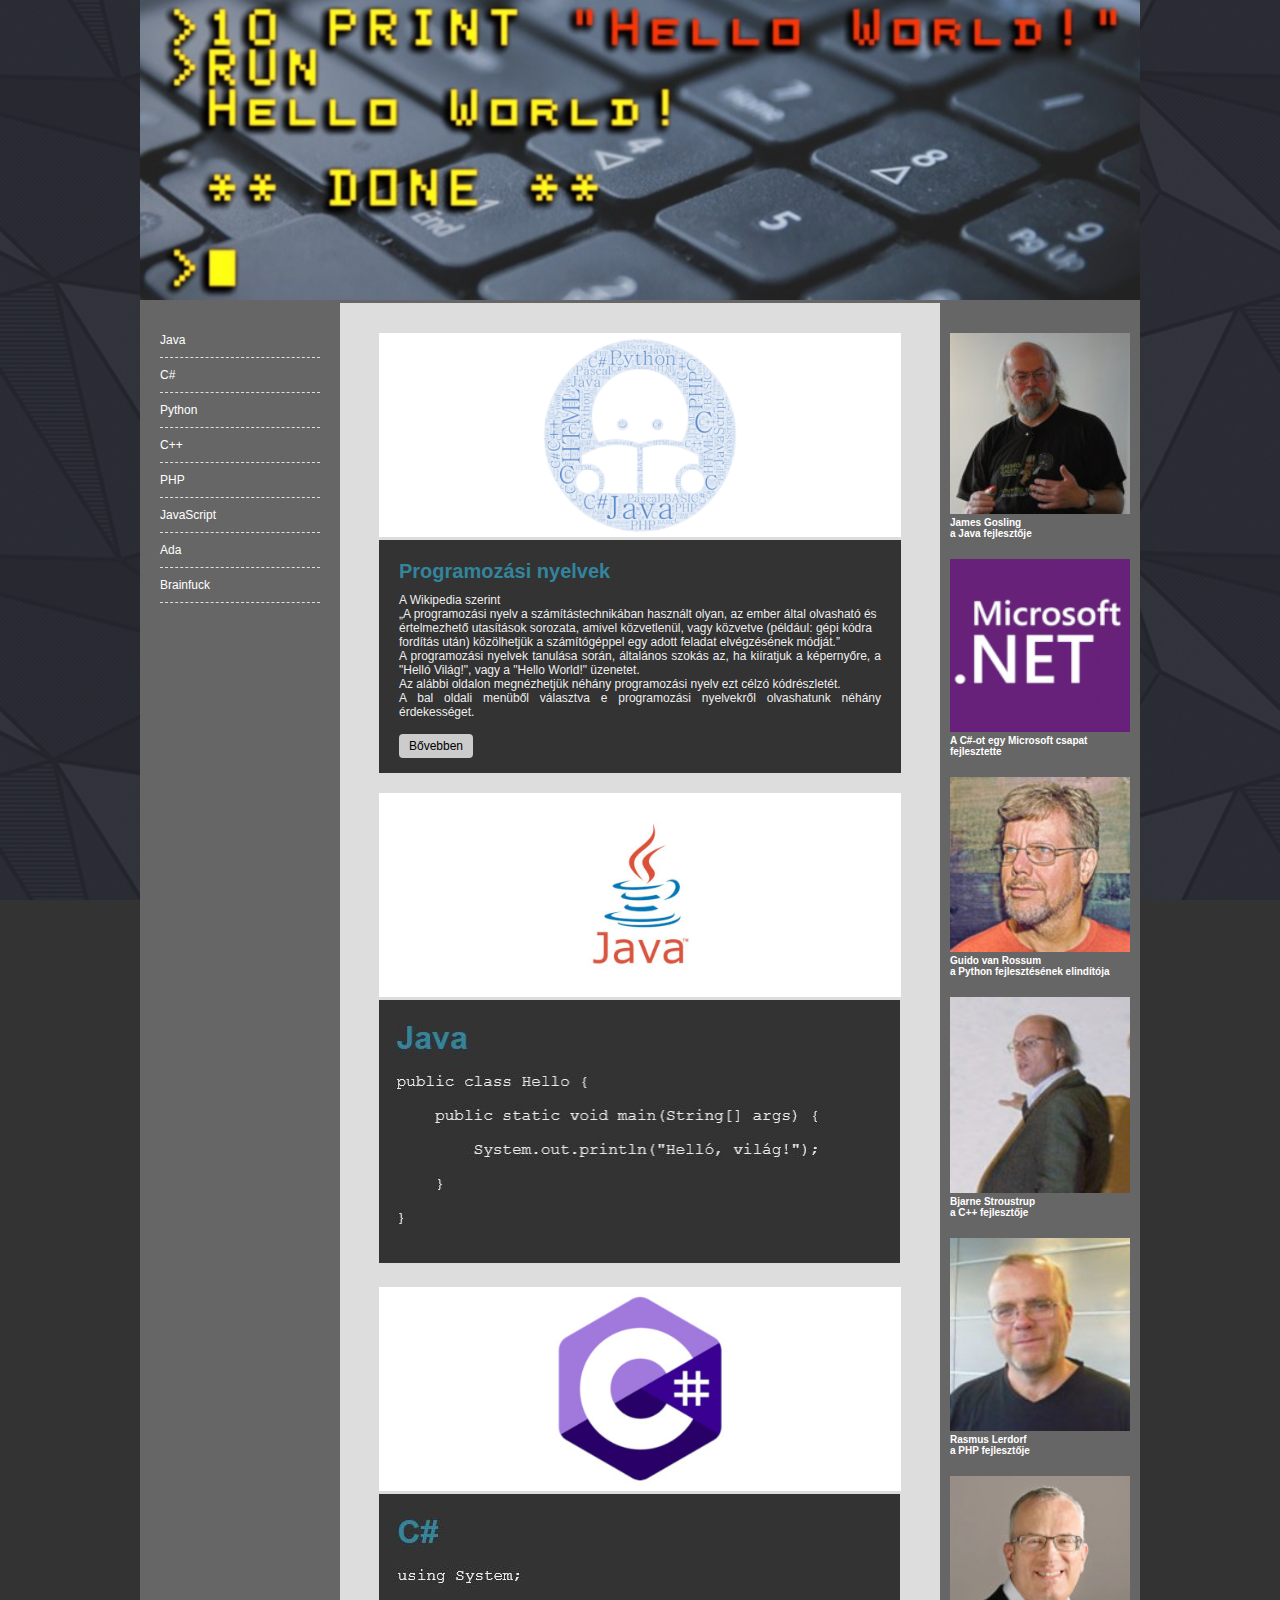
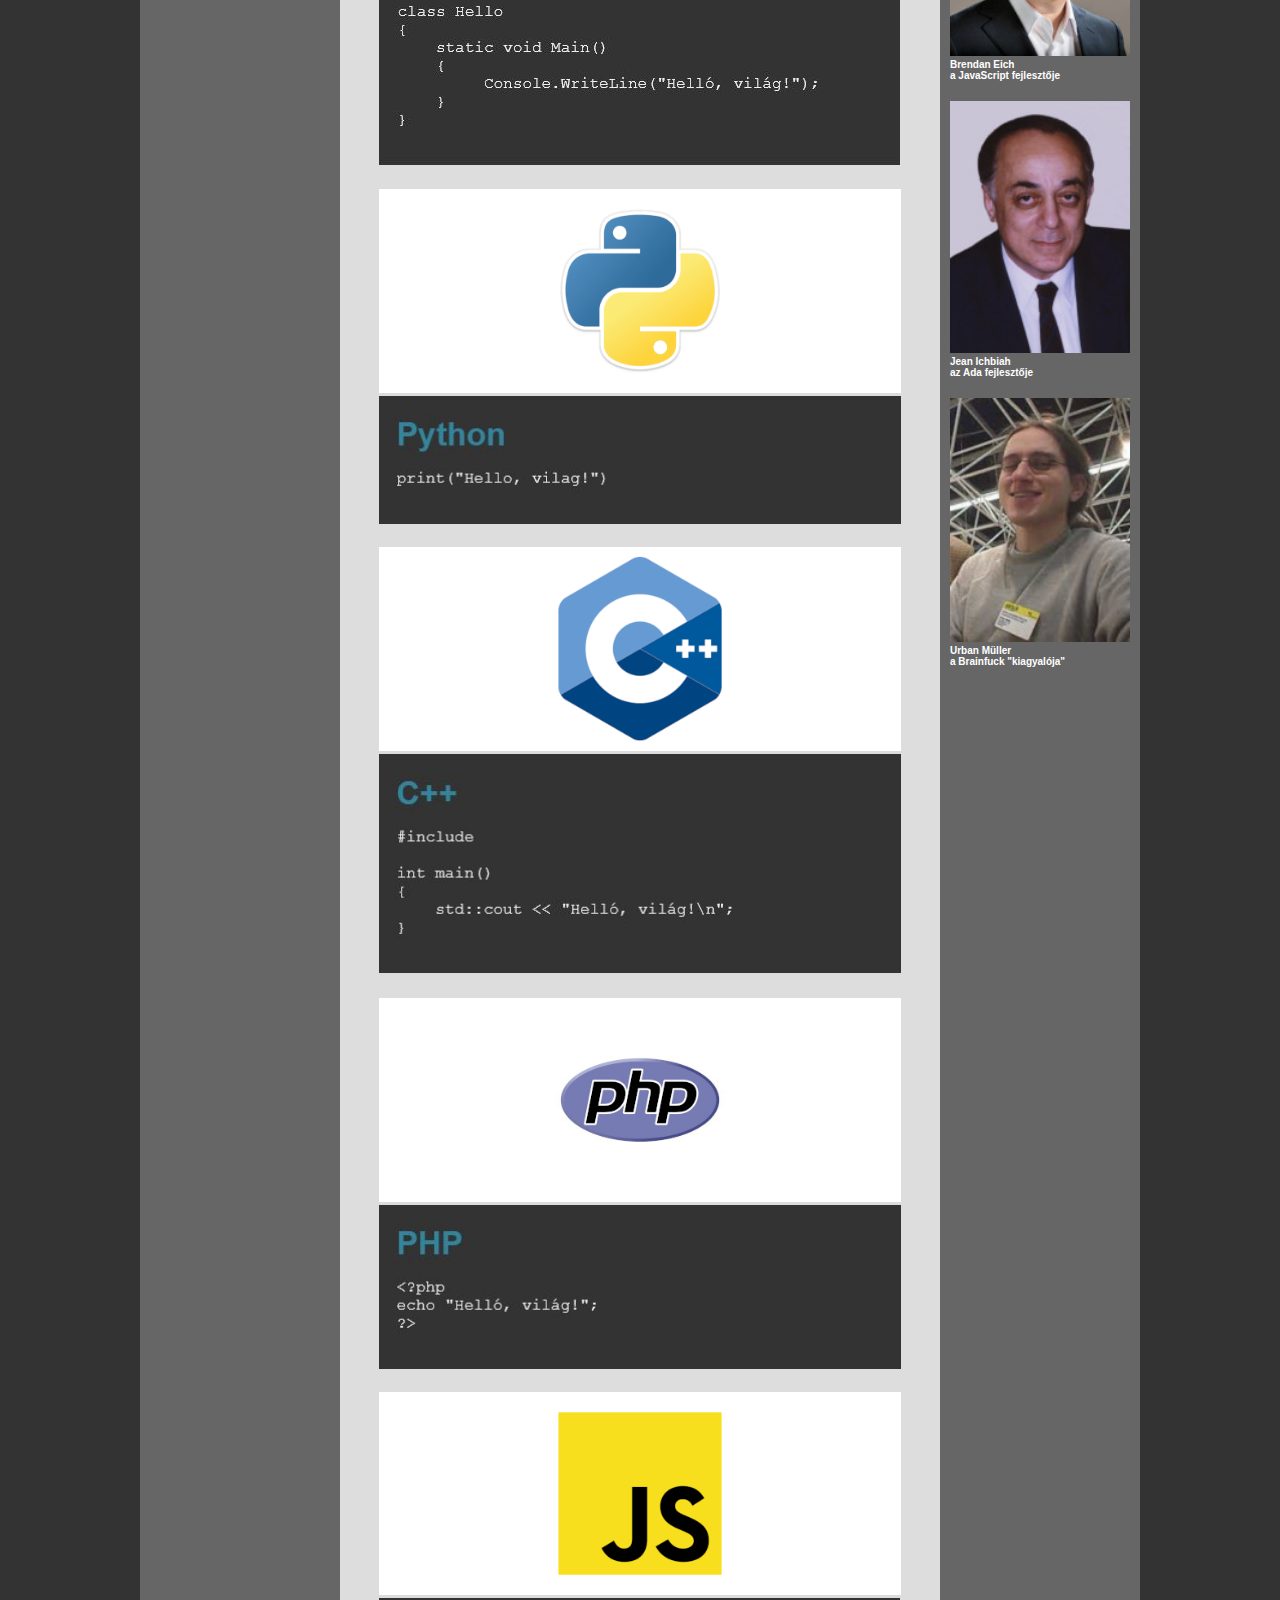
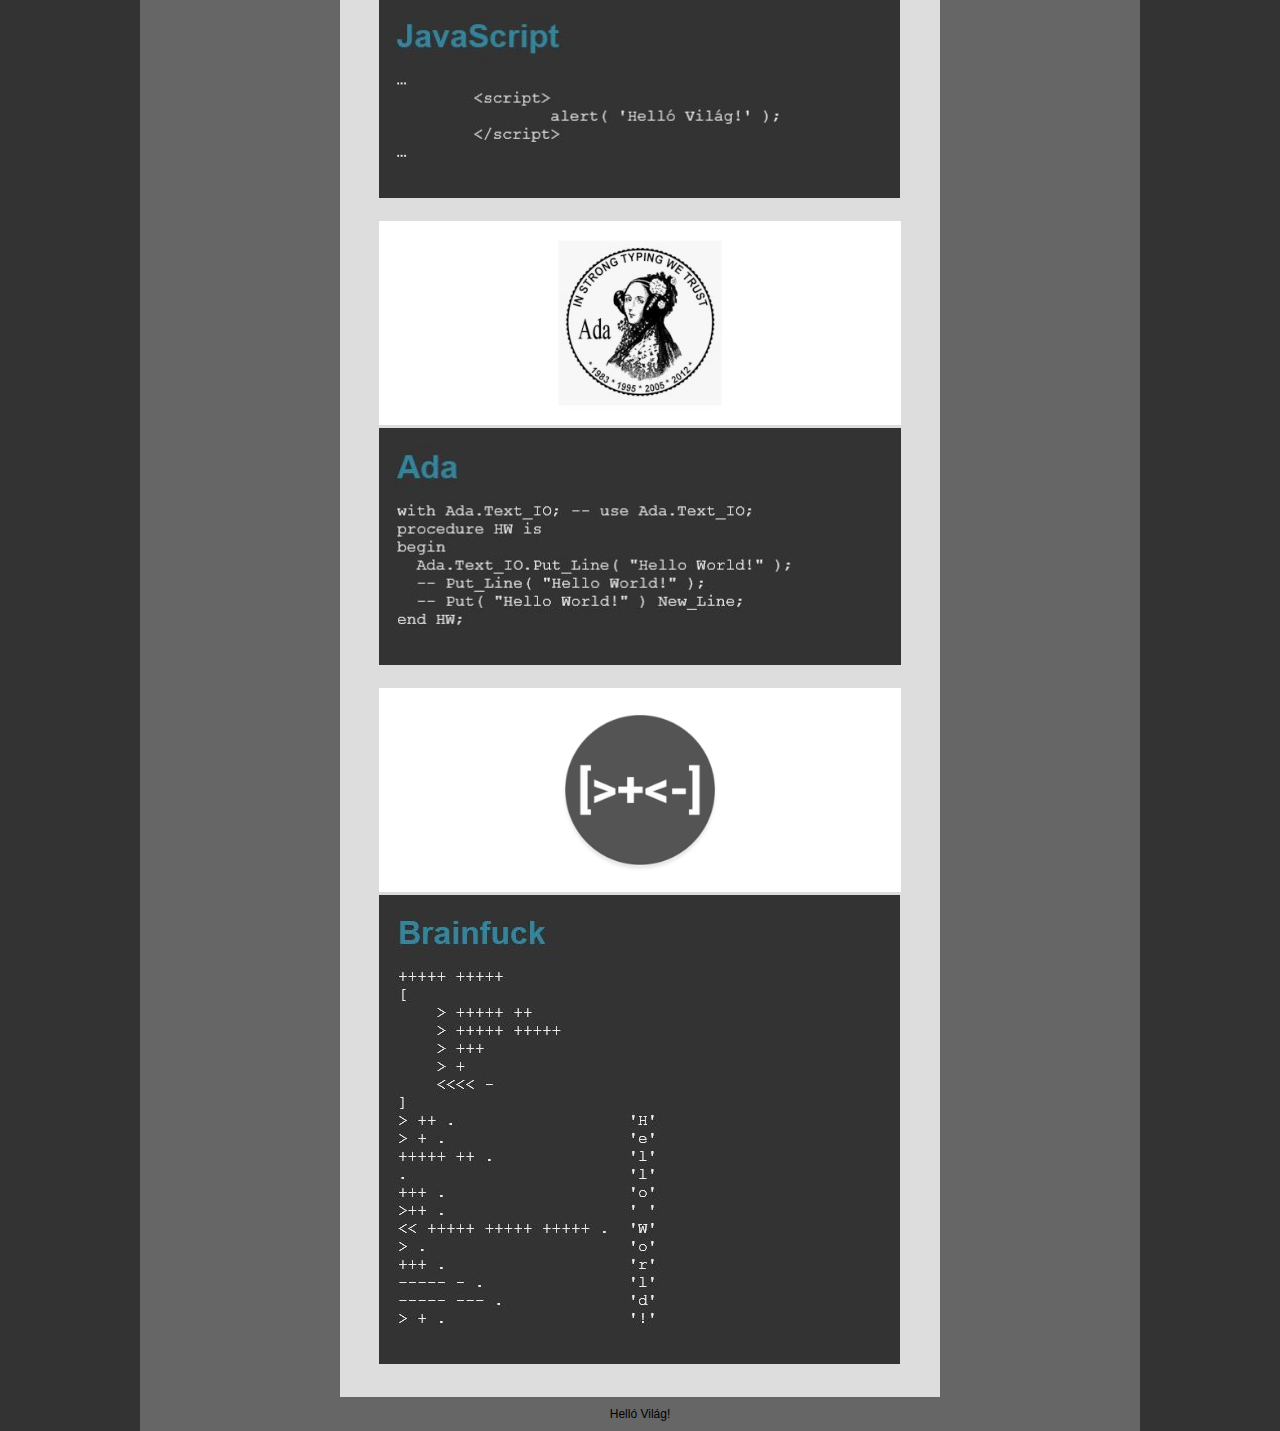
<file: index.html>
<!DOCTYPE html>
<html lang="hu">
<head>
    <meta charset="UTF-8">
	<meta name="viewport" content="width=device-width, initial-scale=1.0">
    <title>Helló Világ!</title>
	<link rel="stylesheet" type="text/css" href="css/style.css">
</head>

<body>

<div id="wrapper">
	<div id="header"><img src="kepek/hello-world.jpg" alt="Hello World"></div>
	<div id="main">
		<div id="nav">
		<ul>
			<li><a href="hello_java.html">Java</a></li>
			<li><a href="hello_csharp.html">C#</a></li>
			<li><a href="hello_python.html">Python</a></li>
			<li><a href="hello_cpp.html">C++</a></li>
			<li><a href="hello_php.html">PHP</a></li>
			<li><a href="hello_js.html">JavaScript</a></li>
            <li><a href="hello_ada.html">Ada</a></li>
			<li><a href="hello_brf.html">Brainfuck</a></li>
		</ul>
		</div>
		<div id="section">
			<div class="box">
				<div class="box-image"><img src="kepek/hi_prny.png" alt="Programozási nyelvek"></div>
				<div class="content">
					<h1>Programozási nyelvek</h1>
					<p>A Wikipedia szerint</p>
					<q>A programozási nyelv a számítástechnikában használt olyan, az ember által olvasható és értelmezhető utasítások sorozata, amivel közvetlenül, vagy közvetve (például: gépi kódra fordítás után) közölhetjük a számítógéppel egy adott feladat elvégzésének módját.</q>
					<p>A programozási nyelvek tanulása során, általános szokás az, ha kiíratjuk a képernyőre, a "Helló Világ!", vagy a "Hello World!" üzenetet.</p>
					<p>Az alábbi oldalon megnézhetjük néhány programozási nyelv ezt célzó kódrészletét.</p>
					<p>A bal oldali menüből választva e programozási nyelvekről olvashatunk néhány érdekességet.</p>
					<p class="details"><a href="https://hu.wikipedia.org/wiki/Programoz%C3%A1si_nyelv" target="_blank">Bővebben</a></p>
				</div>
			</div>
			<div class="box">
				<div class="box-image">
					<img src="kepek/hi_java.jpg" alt="Java">
					<img src="kepek/hello_java.jpg" alt="Hello Java">
				</div>
			</div>
			<div class="box">
				<div class="box-image">
					<img src="kepek/hi_csharp.jpg" alt="C#">
					<img src="kepek/hello_csharp.jpg" alt="Hello C#">
				</div>
			</div>
			<div class="box">
				<div class="box-image">
					<img src="kepek/hi_python.png" alt="Python">
					<img src="kepek/hello_python.jpg" alt="Hello Python">
				</div>
			</div>
			<div class="box">
				<div class="box-image">
					<img src="kepek/hi_cpp.png" alt="C++">
					<img src="kepek/hello_cpp.jpg" alt="Hello C++">
				</div>
			</div>
			<div class="box">
				<div class="box-image">
					<img src="kepek/hi_php.jpg" alt="PHP">
					<img src="kepek/hello_php.jpg" alt="Hello PHP">
				</div>
			</div>
			<div class="box">
				<div class="box-image">
					<img src="kepek/hi_js.png" alt="JavaScript">
					<img src="kepek/hello_js.jpg" alt="Hello JavaScript">
				</div>
			</div>
            <div class="box">
				<div class="box-image">
					<img src="kepek/hi_ada.jpg" alt="Ada">
					<img src="kepek/hello_ada.jpg" alt="Hello Ada">
				</div>
			</div>
            <div class="box">
				<div class="box-image">
					<img src="kepek/hi_brf.png" alt="BrainFuck">
					<img src="kepek/hello_brf.jpg" alt="Hello Brainfuck">
				</div>
			</div>				
		</div>
		<div id="aside">
			<div class="kep">
                <img src="kepek/jg_java.jpg" alt="James Gosling">
			    <p class="nev">James Gosling</p>
				<p class="nev">a Java fejlesztője</p>
			</div>
			<div class="kep">
                <img src="kepek/dotnet.png" alt="Microsoft">
			    <p class="nev">A C#-ot egy Microsoft csapat fejlesztette</p>
			</div>
			<div class="kep">
                <img src="kepek/gfr_py.jpg" alt="Guido van Rossum">
			    <p class="nev">Guido van Rossum</p>
				<p class="nev">a Python fejlesztésének elindítója</p>
			</div>
			<div class="kep">
                <img src="kepek/bs_cpp.jpg" alt="Bjarne Stroustrup">
			    <p class="nev">Bjarne Stroustrup</p>
				<p class="nev">a C++ fejlesztője</p>
			</div>
			<div class="kep">
                <img src="kepek/rl_php.jpg" alt="Rasmus Lerdorf">
			    <p class="nev">Rasmus Lerdorf</p>
				<p class="nev">a PHP fejlesztője</p>
			</div>
			<div class="kep">
                <img src="kepek/be_js.jpg" alt="Brendan Eich">
			    <p class="nev">Brendan Eich</p>
				<p class="nev">a JavaScript fejlesztője</p>
			</div>
            <div class="kep">
                <img src="kepek/ji_ada.jpg" alt="Jean Ichbiah">
			    <p class="nev">Jean Ichbiah</p>
				<p class="nev">az Ada fejlesztője</p>
			</div>
            <div class="kep">
                <img src="kepek/um_brf.jpg" alt="Urban Müller">
			    <p class="nev">Urban Müller</p>
				<p class="nev">a Brainfuck "kiagyalója"</p>
			</div>
		</div>
	</div>
	<div id="footer">
	<p>Helló Világ!</p>
	</div>
</div>
</body>
</html>
</file>
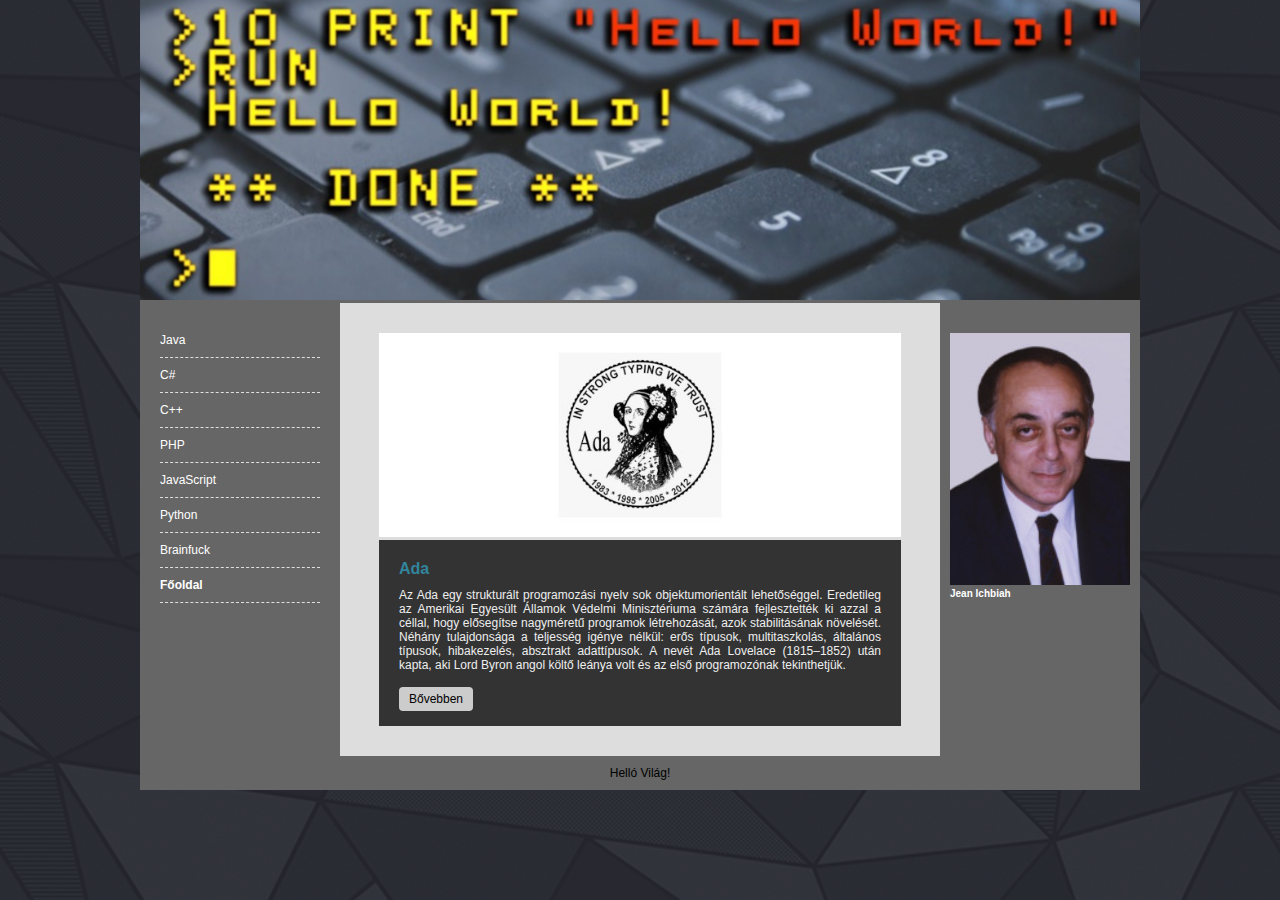
<file: hello_ada.html>
<!DOCTYPE html>
<html lang="hu">
<head>
    <meta charset="UTF-8">
	<meta name="viewport" content="width=device-width, initial-scale=1.0">
    <title>Helló Ada!</title>
	<link rel="stylesheet" type="text/css" href="css/style.css">
</head>

<body>

<div id="wrapper">
	<div id="header"><img src="kepek/hello-world.jpg" alt="Hello World"></div>
	<div id="main">
		<div id="nav"><p></p>
		<ul>
			<li><a href="hello_java.html">Java</a></li>
			<li><a href="hello_csharp.html">C#</a></li>
			<li><a href="hello_cpp.html">C++</a></li>
			<li><a href="hello_php.html">PHP</a></li>
			<li><a href="hello_js.html">JavaScript</a></li>
			<li><a href="hello_python.html">Python</a></li>
			<li><a href="hello_brf.html">Brainfuck</a></li>
			<li><a href="index.html"><strong>Főoldal</strong></a></li>

		</ul>
		</div>
		<div id="section">
			<div class="box">
				<div class="box-image">
					<img src="kepek/hi_ada.jpg" alt="Ada">
				</div>
				<div class="content">
					<h2>Ada</h2>
					<p>Az Ada egy strukturált programozási nyelv sok objektumorientált lehetőséggel. Eredetileg az Amerikai Egyesült Államok Védelmi Minisztériuma számára fejlesztették ki azzal a céllal, hogy elősegítse nagyméretű programok létrehozását, azok stabilitásának növelését. Néhány tulajdonsága a teljesség igénye nélkül: erős típusok, multitaszkolás, általános típusok, hibakezelés, absztrakt adattípusok.
					A nevét Ada Lovelace (1815–1852) után kapta, aki Lord Byron angol költő leánya volt és az első programozónak tekinthetjük.<br></p>
					<p class="details"><a href="https://hu.wikipedia.org/wiki/Ada_(programoz%C3%A1si_nyelv)" target="_blank">Bővebben</a></p>
				</div>
			</div>
		</div>	
		<div id="aside">
		    <div class="kep">
                <img src="kepek/ji_ada.jpg" alt="Jean Ichbiah">
			    <p class="nev">Jean Ichbiah</p>
			</div>
		</div>
	</div>
	<div id="footer">
	<p>Helló Világ!</p>
	</div>
</div>
</body>
</html>
</file>
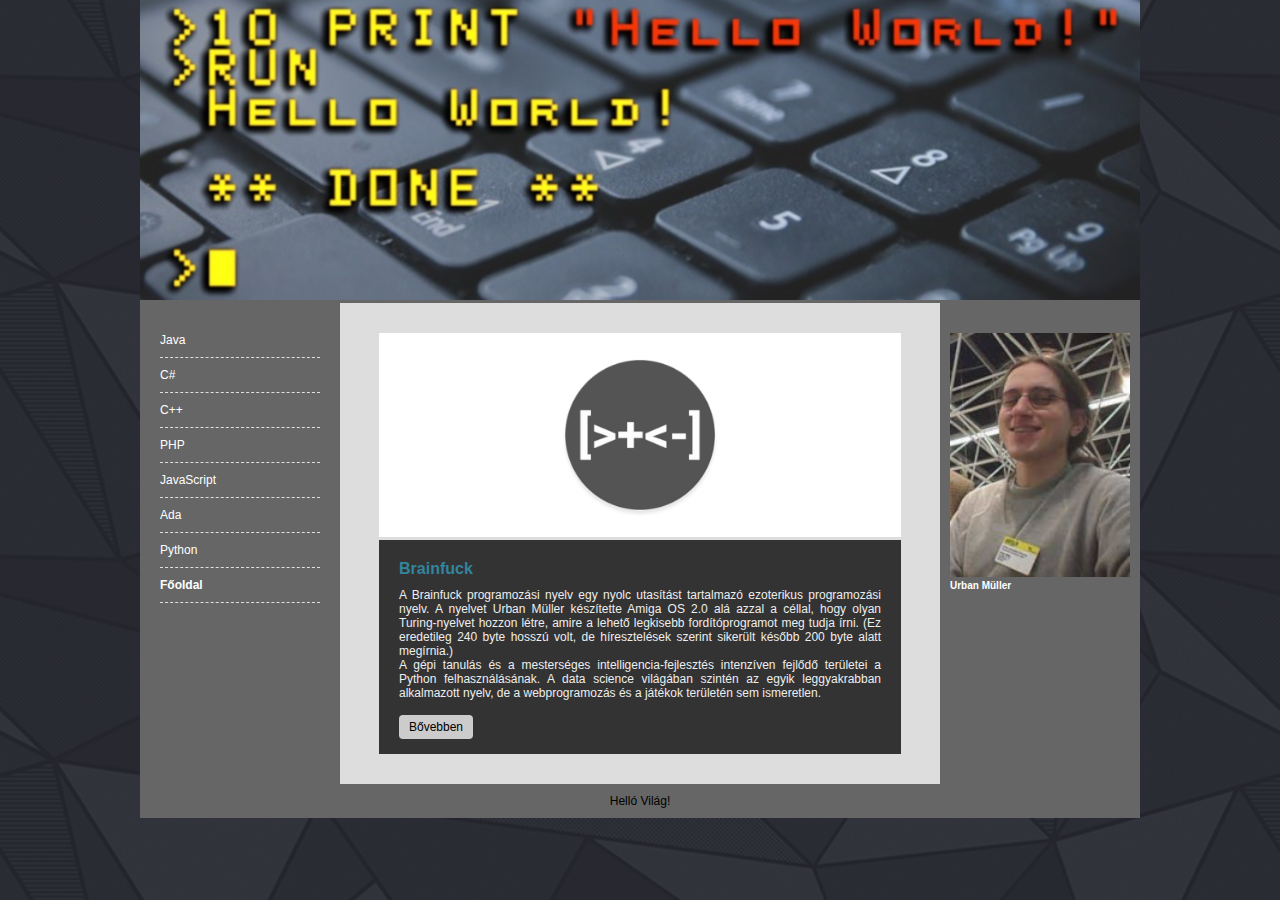
<file: hello_brf.html>
<!DOCTYPE html>
<html lang="hu">
<head>
    <meta charset="UTF-8">
	<meta name="viewport" content="width=device-width, initial-scale=1.0">
    <title>Helló Brainfuck!</title>
	<link rel="stylesheet" type="text/css" href="css/style.css">
</head>

<body>

<div id="wrapper">
	<div id="header"><img src="kepek/hello-world.jpg" alt="Hello World"></div>
	<div id="main">
		<div id="nav"><p></p>
		<ul>
			<li><a href="hello_java.html">Java</a></li>
			<li><a href="hello_csharp.html">C#</a></li>
			<li><a href="hello_cpp.html">C++</a></li>
			<li><a href="hello_php.html">PHP</a></li>
			<li><a href="hello_js.html">JavaScript</a></li>
			<li><a href="hello_ada.html">Ada</a></li>
			<li><a href="hello_python.html">Python</a></li>
			<li><a href="index.html"><strong>Főoldal</strong></a></li>

		</ul>
		</div>
		<div id="section">
			<div class="box">
				<div class="box-image">
					<img src="kepek/hi_brf.png" alt="Brainfuck">
				</div>
				<div class="content">
					<h2>Brainfuck</h2>
					<p>A Brainfuck programozási nyelv egy nyolc utasítást tartalmazó ezoterikus programozási nyelv.
						A nyelvet Urban Müller készítette Amiga OS 2.0 alá azzal a céllal, hogy olyan Turing-nyelvet hozzon létre, amire a lehető legkisebb fordítóprogramot meg tudja írni. (Ez eredetileg 240 byte hosszú volt, de híresztelések szerint sikerült később 200 byte alatt megírnia.)
						<br>
				A gépi tanulás és a mesterséges intelligencia-fejlesztés intenzíven fejlődő területei a Python felhasználásának. A data science világában szintén az egyik leggyakrabban alkalmazott nyelv, de a webprogramozás és a játékok területén sem ismeretlen.</p>
					<p class="details"><a href="https://hu.wikipedia.org/wiki/Brainfuck" target="_blank">Bővebben</a></p>
				</div>
			</div>
		</div>	
		<div id="aside">
		    <div class="kep">
                <img src="kepek/um_brf.jpg" alt="Guido van Rossum">
			    <p class="nev">Urban Müller</p>
			</div>
		</div>
	</div>
	<div id="footer">
	<p>Helló Világ!</p>
	</div>
</div>
</body>
</html>
</file>
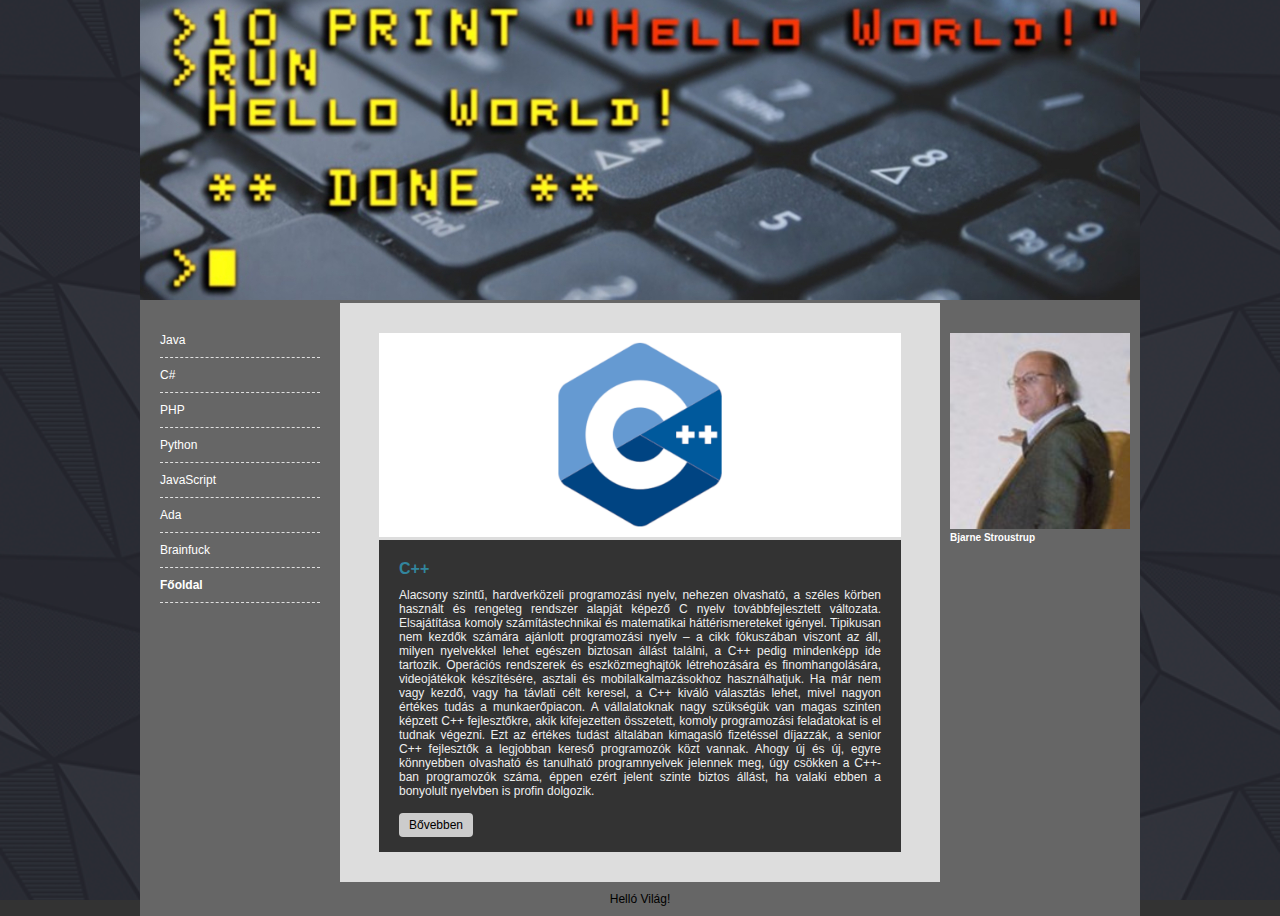
<file: hello_cpp.html>
<!DOCTYPE html>
<html lang="hu">
<head>
    <meta charset="UTF-8">
	<meta name="viewport" content="width=device-width, initial-scale=1.0">
    <title>Helló Python!</title>
	<link rel="stylesheet" type="text/css" href="css/style.css">
</head>

<body>

<div id="wrapper">
	<div id="header"><img src="kepek/hello-world.jpg" alt="Hello World"></div>
	<div id="main">
		<div id="nav"><p></p>
		<ul>
			<li><a href="hello_java.html">Java</a></li>
			<li><a href="hello_csharp.html">C#</a></li>
			<li><a href="hello_php.html">PHP</a></li>
			<li><a href="hello_python.html">Python</a></li>
			<li><a href="hello_js.html">JavaScript</a></li>
			<li><a href="hello_ada.html">Ada</a></li>
			<li><a href="hello_brf.html">Brainfuck</a></li>
			<li><a href="index.html"><strong>Főoldal</strong></a></li>

		</ul>
		</div>
		<div id="section">
			<div class="box">
				<div class="box-image">
					<img src="kepek/hi_cpp.png" alt="C++">
				</div>
				<div class="content">
					<h2>C++</h2>
					<p>Alacsony szintű, hardverközeli programozási nyelv, nehezen olvasható, a széles körben használt és rengeteg rendszer alapját képező C nyelv továbbfejlesztett változata. Elsajátítása komoly számítástechnikai és matematikai háttérismereteket igényel.
                        Tipikusan nem kezdők számára ajánlott programozási nyelv – a cikk fókuszában viszont az áll, milyen nyelvekkel lehet egészen biztosan állást találni, a C++ pedig mindenképp ide tartozik.
                        Operációs rendszerek és eszközmeghajtók létrehozására és finomhangolására, videojátékok készítésére, asztali és mobilalkalmazásokhoz használhatjuk.
                        Ha már nem vagy kezdő, vagy ha távlati célt keresel, a C++ kiváló választás lehet, mivel nagyon értékes tudás a munkaerőpiacon. A vállalatoknak nagy szükségük van magas szinten képzett C++ fejlesztőkre, akik kifejezetten összetett, komoly programozási feladatokat is el tudnak végezni.
                        Ezt az értékes tudást általában kimagasló fizetéssel díjazzák, a senior C++ fejlesztők a legjobban kereső programozók közt vannak. Ahogy új és új, egyre könnyebben olvasható és tanulható programnyelvek jelennek meg, úgy csökken a C++-ban programozók száma, éppen ezért jelent szinte biztos állást, ha valaki ebben a bonyolult nyelvben is profin dolgozik.</p>
					<p class="details"><a href="https://hu.wikipedia.org/wiki/C%2B%2B" target="_blank">Bővebben</a></p>
				</div>
			</div>
		</div>	
		<div id="aside">
		    <div class="kep">
                <img src="kepek/bs_cpp.jpg" alt="Bjarne Stroustrup">
			    <p class="nev">Bjarne Stroustrup</p>
			</div>
		</div>
	</div>
	<div id="footer">
	<p>Helló Világ!</p>
	</div>
</div>
</body>
</html>
</file>
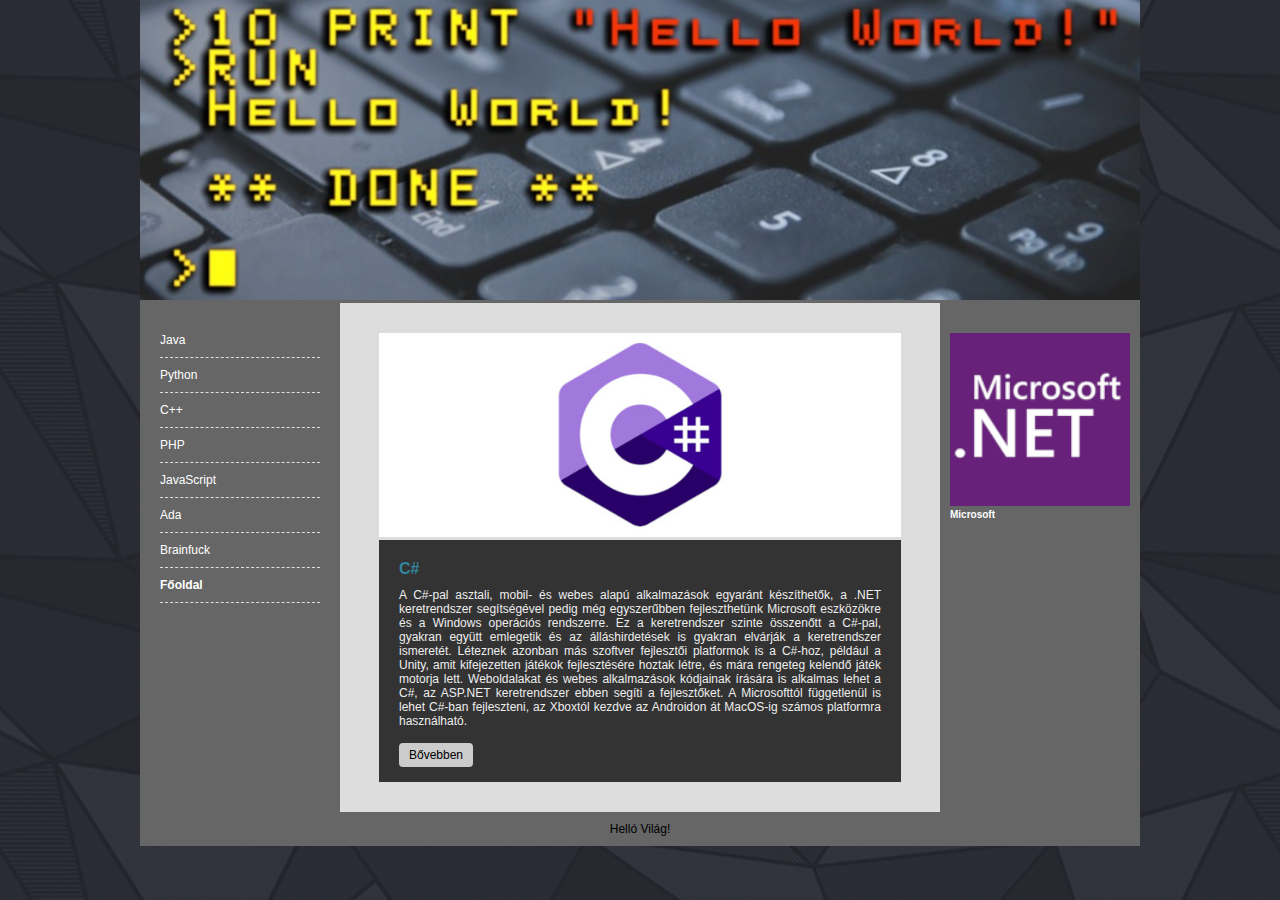
<file: hello_csharp.html>
<!DOCTYPE html>
<html lang="hu">
<head>
    <meta charset="UTF-8">
	<meta name="viewport" content="width=device-width, initial-scale=1.0">
    <title>Helló C#!</title>
	<link rel="stylesheet" type="text/css" href="css/style.css">
</head>

<body>

<div id="wrapper">
	<div id="header"><img src="kepek/hello-world.jpg" alt="Hello World"></div>
	<div id="main">
		<div id="nav"><p></p>
		<ul>
			<li><a href="hello_java.html">Java</a></li>
			<li><a href="hello_python.html">Python</a></li>
			<li><a href="hello_cpp.html">C++</a></li>
			<li><a href="hello_php.html">PHP</a></li>
			<li><a href="hello_js.html">JavaScript</a></li>
			<li><a href="hello_ada.html">Ada</a></li>
			<li><a href="hello_brf.html">Brainfuck</a></li>
			<li><a href="index.html"><strong>Főoldal</strong></a></li>

		</ul>
		</div>
		<div id="section">
			<div class="box">
				<div class="box-image">
					<img src="kepek/hi_csharp.jpg" alt="C#">
				</div>
				<div class="content">
					<h2>C#</h2>
					<p>A C#-pal asztali, mobil- és webes alapú alkalmazások egyaránt készíthetők, a .NET keretrendszer segítségével pedig még egyszerűbben fejleszthetünk Microsoft eszközökre és a Windows operációs rendszerre. Ez a keretrendszer szinte összenőtt a C#-pal, gyakran együtt emlegetik és az álláshirdetések is gyakran elvárják a keretrendszer ismeretét.
                        Léteznek azonban más szoftver fejlesztői platformok is a C#-hoz, például a Unity, amit kifejezetten játékok fejlesztésére hoztak létre, és mára rengeteg kelendő játék motorja lett.
                        Weboldalakat és webes alkalmazások kódjainak írására is alkalmas lehet a C#, az ASP.NET keretrendszer ebben segíti a fejlesztőket.
                        A Microsofttól függetlenül is lehet C#-ban fejleszteni, az Xboxtól kezdve az Androidon át MacOS-ig számos platformra használható.</p>
					<p class="details"><a href="https://hu.wikipedia.org/wiki/C_Sharp" target="_blank">Bővebben</a></p>
				</div>
			</div>
		</div>	
		<div id="aside">
		    <div class="kep">
                <img src="kepek/dotnet.png" alt="Microsoft">
			    <p class="nev">Microsoft</p>
			</div>
		</div>
	</div>
	<div id="footer">
	<p>Helló Világ!</p>
	</div>
</div>
</body>
</html>
</file>
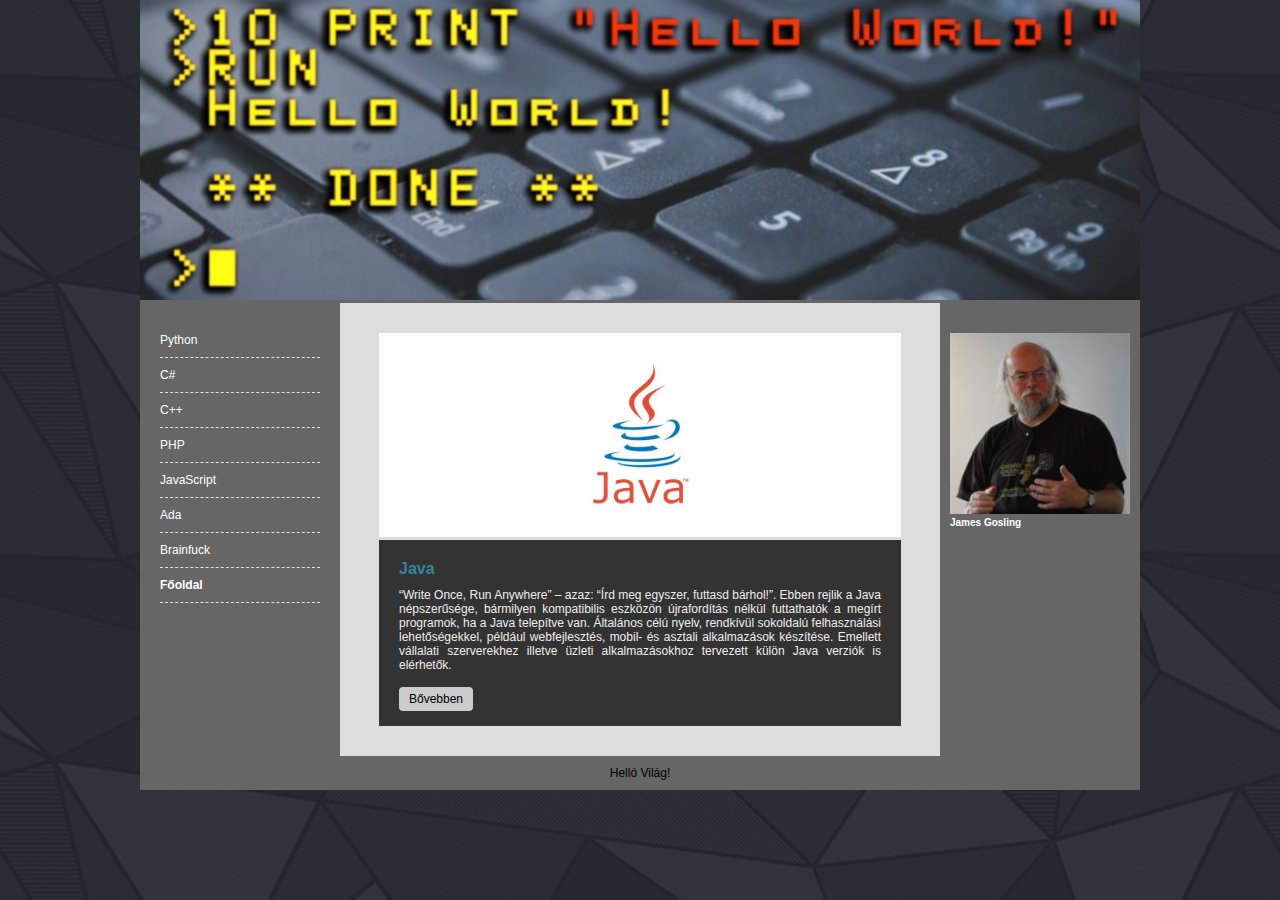
<file: hello_java.html>
<!DOCTYPE html>
<html lang="hu">
<head>
    <meta charset="UTF-8">
	<meta name="viewport" content="width=device-width, initial-scale=1.0">
    <title>Helló Java!</title>
	<link rel="stylesheet" type="text/css" href="css/style.css">
</head>

<body>

<div id="wrapper">
	<div id="header"><img src="kepek/hello-world.jpg" alt="Hello World"></div>
	<div id="main">
		<div id="nav"><p></p>
		<ul>
			<li><a href="hello_python.html">Python</a></li>
			<li><a href="hello_csharp.html">C#</a></li>
			<li><a href="hello_cpp.html">C++</a></li>
			<li><a href="hello_php.html">PHP</a></li>
			<li><a href="hello_js.html">JavaScript</a></li>
			<li><a href="hello_ada.html">Ada</a></li>
			<li><a href="hello_brf.html">Brainfuck</a></li>
			<li><a href="index.html"><strong>Főoldal</strong></a></li>

		</ul>
		</div>
		<div id="section">
			<div class="box">
				<div class="box-image">
					<img src="kepek/hi_java.jpg" alt="Java">
				</div>
				<div class="content">
					<h2>Java</h2>
					<p>“Write Once, Run Anywhere” – azaz: “Írd meg egyszer, futtasd bárhol!”. Ebben rejlik a Java népszerűsége, bármilyen kompatibilis eszközön újrafordítás nélkül futtathatók a megírt programok, ha a Java telepítve van. Általános célú nyelv, rendkívül sokoldalú felhasználási lehetőségekkel, például webfejlesztés, mobil- és asztali alkalmazások készítése. Emellett vállalati szerverekhez illetve üzleti alkalmazásokhoz tervezett külön Java verziók is elérhetők.</p>
					<p class="details"><a href="https://hu.wikipedia.org/wiki/Java_(programoz%C3%A1si_nyelv)" target="_blank">Bővebben</a></p>
				</div>
			</div>
		</div>	
		<div id="aside">
		    <div class="kep">
                <img src="kepek/jg_java.jpg" alt="James Gosling">
			    <p class="nev">James Gosling</p>
			</div>
		</div>
	</div>
	<div id="footer">
	<p>Helló Világ!</p>
	</div>
</div>
</body>
</html>
</file>
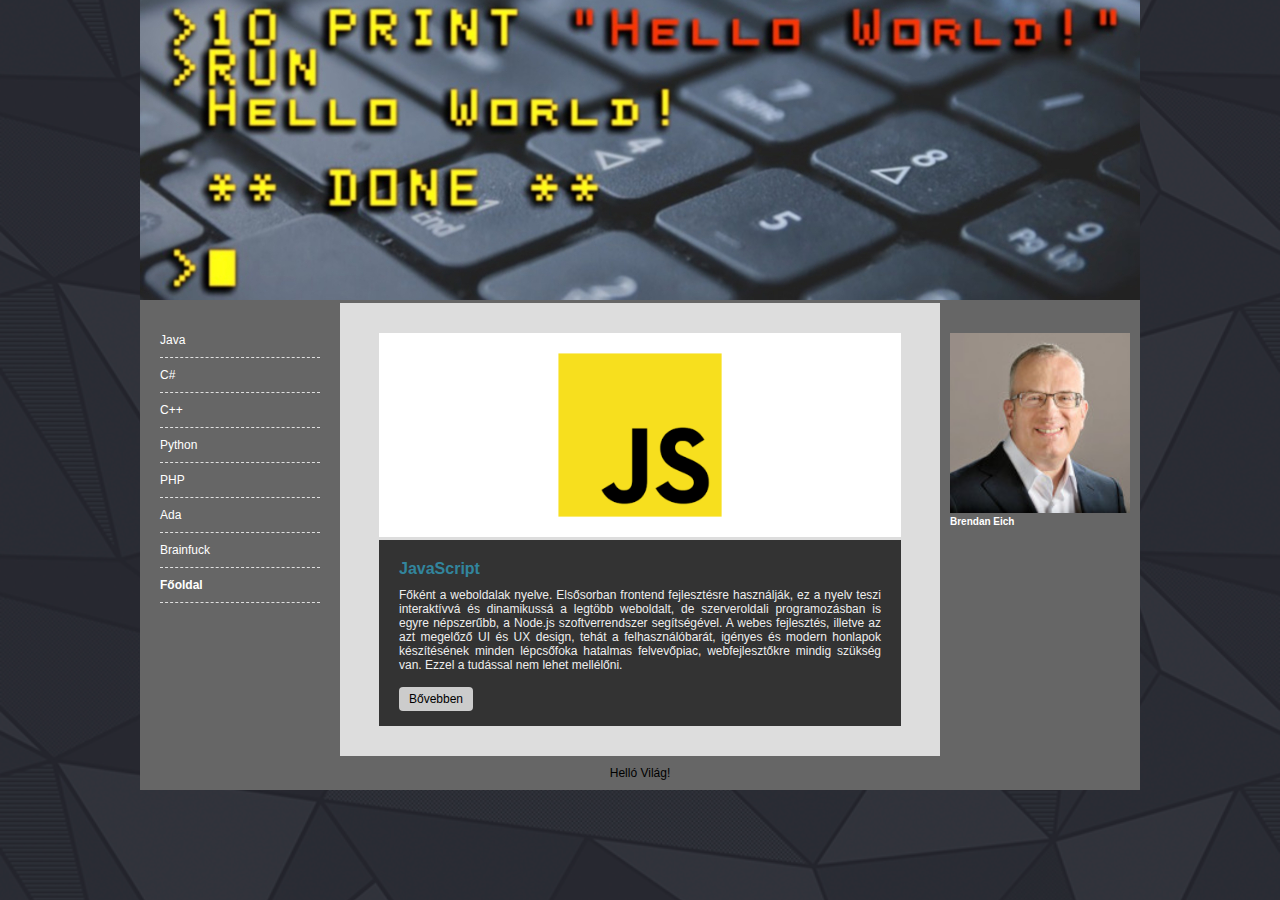
<file: hello_js.html>
<!DOCTYPE html>
<html lang="hu">
<head>
    <meta charset="UTF-8">
    <meta name="viewport" content="width=device-width, initial-scale=1.0">
    <title>Helló Python!</title>
    <link rel="stylesheet" type="text/css" href="css/style.css">
</head>

<body>

<div id="wrapper">
    <div id="header"><img src="kepek/hello-world.jpg" alt="Hello World"></div>
    <div id="main">
        <div id="nav"><p></p>
        <ul>
            <li><a href="hello_java.html">Java</a></li>
            <li><a href="hello_csharp.html">C#</a></li>
            <li><a href="hello_cpp.html">C++</a></li>
            <li><a href="hello_python.html">Python</a></li>
            <li><a href="hello_php.html">PHP</a></li>
            <li><a href="hello_ada.html">Ada</a></li>
            <li><a href="hello_brf.html">Brainfuck</a></li>
            <li><a href="index.html"><strong>Főoldal</strong></a></li>

        </ul>
        </div>
        <div id="section">
            <div class="box">
                <div class="box-image">
                    <img src="kepek/hi_js.png" alt="JavaScript">
                </div>
                <div class="content">
                    <h2>JavaScript</h2>
                    <p>Főként a weboldalak nyelve. Elsősorban frontend fejlesztésre használják, ez a nyelv teszi interaktívvá és dinamikussá a legtöbb weboldalt, de szerveroldali programozásban is egyre népszerűbb, a Node.js szoftverrendszer segítségével.
                        A webes fejlesztés, illetve az azt megelőző UI és UX design, tehát a felhasználóbarát, igényes és modern honlapok készítésének minden lépcsőfoka hatalmas felvevőpiac, webfejlesztőkre mindig szükség van. Ezzel a tudással nem lehet mellélőni.</p>
                    <p class="details"><a href="https://hu.wikipedia.org/wiki/JavaScript" target="_blank">Bővebben</a></p>
                </div>
            </div>
        </div>    
        <div id="aside">
            <div class="kep">
                <img src="kepek/be_js.jpg" alt="Brendan Eich">
                <p class="nev">Brendan Eich</p>
            </div>
        </div>
    </div>
    <div id="footer">
    <p>Helló Világ!</p>
    </div>
</div>
</body>
</html>
</file>
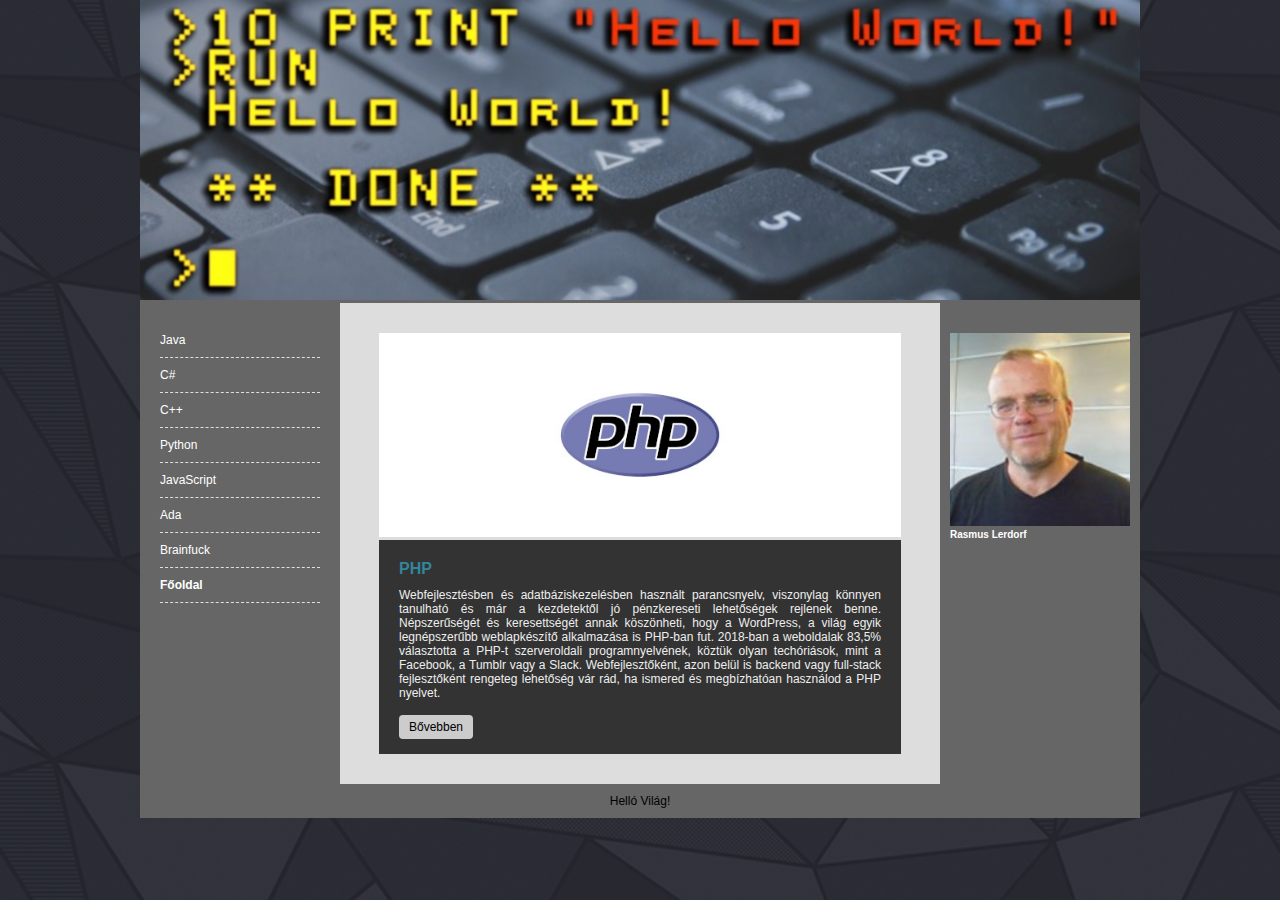
<file: hello_php.html>
<!DOCTYPE html>
<html lang="hu">
<head>
    <meta charset="UTF-8">
	<meta name="viewport" content="width=device-width, initial-scale=1.0">
    <title>Helló Python!</title>
	<link rel="stylesheet" type="text/css" href="css/style.css">
</head>

<body>

<div id="wrapper">
	<div id="header"><img src="kepek/hello-world.jpg" alt="Hello World"></div>
	<div id="main">
		<div id="nav"><p></p>
		<ul>
			<li><a href="hello_java.html">Java</a></li>
			<li><a href="hello_csharp.html">C#</a></li>
			<li><a href="hello_cpp.html">C++</a></li>
			<li><a href="hello_python.html">Python</a></li>
			<li><a href="hello_js.html">JavaScript</a></li>
			<li><a href="hello_ada.html">Ada</a></li>
			<li><a href="hello_brf.html">Brainfuck</a></li>
			<li><a href="index.html"><strong>Főoldal</strong></a></li>

		</ul>
		</div>
		<div id="section">
			<div class="box">
				<div class="box-image">
					<img src="kepek/hi_php.jpg" alt="PHP">
				</div>
				<div class="content">
					<h2>PHP</h2>
					<p>Webfejlesztésben és adatbáziskezelésben használt parancsnyelv, viszonylag könnyen tanulható és már a kezdetektől jó pénzkereseti lehetőségek rejlenek benne. Népszerűségét és keresettségét annak köszönheti, hogy a WordPress, a világ egyik legnépszerűbb weblapkészítő alkalmazása is PHP-ban fut. 2018-ban a weboldalak 83,5% választotta a PHP-t szerveroldali programnyelvének, köztük olyan techóriások, mint a Facebook, a Tumblr vagy a Slack.
                        Webfejlesztőként, azon belül is backend vagy full-stack fejlesztőként rengeteg lehetőség vár rád, ha ismered és megbízhatóan használod a PHP nyelvet.</p>
					<p class="details"><a href="https://hu.wikipedia.org/wiki/PHP" target="_blank">Bővebben</a></p>
				</div>
			</div>
		</div>	
		<div id="aside">
		    <div class="kep">
                <img src="kepek/rl_php.jpg" alt="Rasmus Lerdorf">
			    <p class="nev">Rasmus Lerdorf</p>
			</div>
		</div>
	</div>
	<div id="footer">
	<p>Helló Világ!</p>
	</div>
</div>
</body>
</html>
</file>
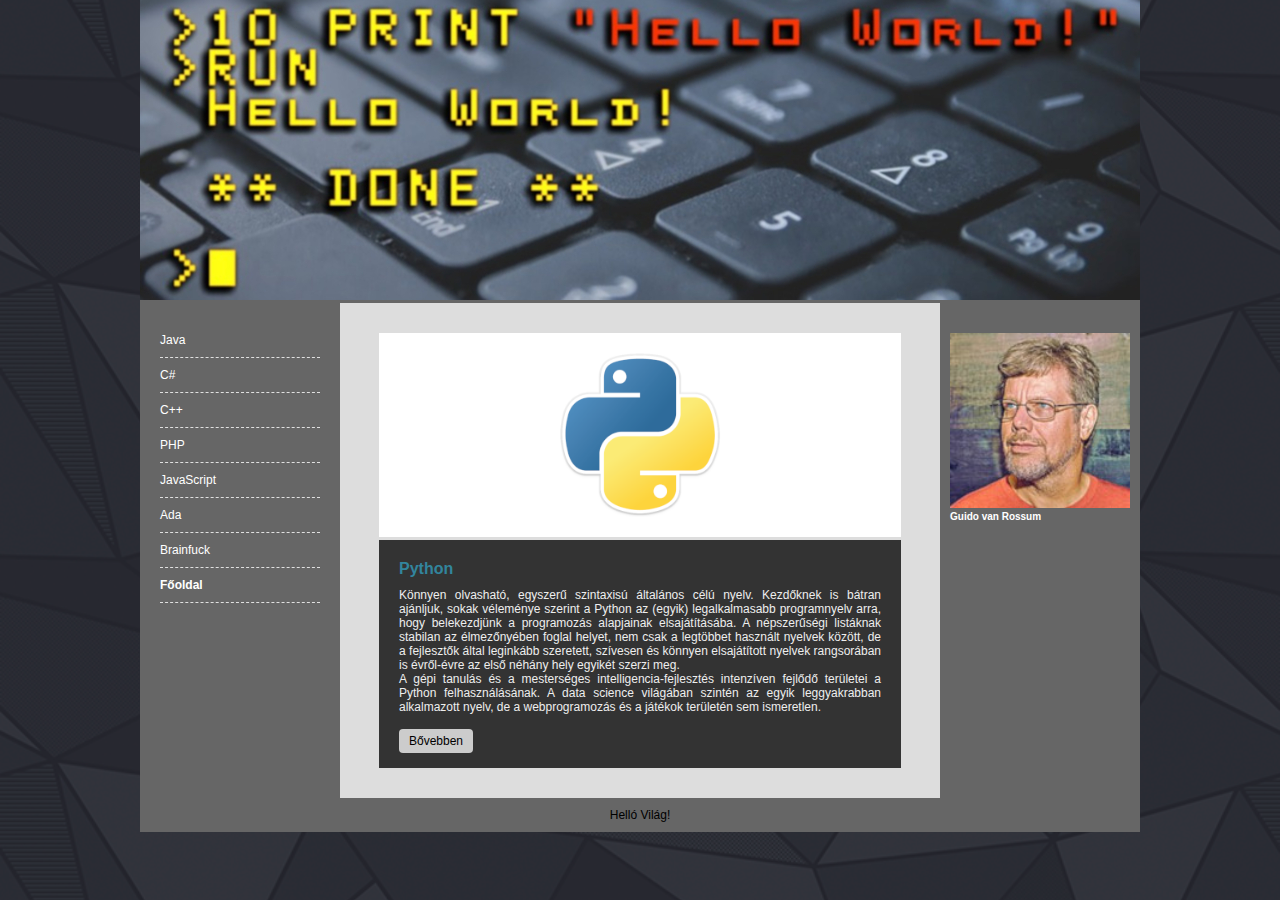
<file: hello_python.html>
<!DOCTYPE html>
<html lang="hu">
<head>
    <meta charset="UTF-8">
	<meta name="viewport" content="width=device-width, initial-scale=1.0">
    <title>Helló Python!</title>
	<link rel="stylesheet" type="text/css" href="css/style.css">
</head>

<body>

<div id="wrapper">
	<div id="header"><img src="kepek/hello-world.jpg" alt="Hello World"></div>
	<div id="main">
		<div id="nav"><p></p>
		<ul>
			<li><a href="hello_java.html">Java</a></li>
			<li><a href="hello_csharp.html">C#</a></li>
			<li><a href="hello_cpp.html">C++</a></li>
			<li><a href="hello_php.html">PHP</a></li>
			<li><a href="hello_js.html">JavaScript</a></li>
			<li><a href="hello_ada.html">Ada</a></li>
			<li><a href="hello_brf.html">Brainfuck</a></li>
			<li><a href="index.html"><strong>Főoldal</strong></a></li>

		</ul>
		</div>
		<div id="section">
			<div class="box">
				<div class="box-image">
					<img src="kepek/hi_python.png" alt="Python">
				</div>
				<div class="content">
					<h2>Python</h2>
					<p>Könnyen olvasható, egyszerű szintaxisú általános célú nyelv. Kezdőknek is bátran ajánljuk, sokak véleménye szerint a Python az (egyik) legalkalmasabb programnyelv arra, hogy belekezdjünk a programozás alapjainak elsajátításába. A népszerűségi listáknak stabilan az élmezőnyében foglal helyet, nem csak a legtöbbet használt nyelvek között, de a fejlesztők által leginkább szeretett, szívesen és könnyen elsajátított nyelvek rangsorában is évről-évre az első néhány hely egyikét szerzi meg.<br>
				A gépi tanulás és a mesterséges intelligencia-fejlesztés intenzíven fejlődő területei a Python felhasználásának. A data science világában szintén az egyik leggyakrabban alkalmazott nyelv, de a webprogramozás és a játékok területén sem ismeretlen.</p>
					<p class="details"><a href="https://hu.wikipedia.org/wiki/Python_(programoz%C3%A1si_nyelv)" target="_blank">Bővebben</a></p>
				</div>
			</div>
		</div>	
		<div id="aside">
		    <div class="kep">
                <img src="kepek/gfr_py.jpg" alt="Guido van Rossum">
			    <p class="nev">Guido van Rossum</p>
			</div>
		</div>
	</div>
	<div id="footer">
	<p>Helló Világ!</p>
	</div>
</div>
</body>
</html>
</file>
<file: css/style.css>
* {
    box-sizing: border-box;
    }
    
    body {
        font-family: Arial, Verdana, sans-serif;
        background-image: url(../kepek/bg-body.gif);
        background-attachment: fixed;
        background-size: contain;
        background-color: #333333;
        font-size: 12px;
        margin: 0px;
    }
    
    p {
        margin: 0px;
    }
    
    #wrapper {
        background-color: #666666;
        max-width: 1000px;
        margin: 0px auto;
    }

    #header img{
        max-width: 1000px;
        margin: 0px auto;
        padding: 0px;
        width: 100%;
    }
    #main {
        background-color: #999999;
        width: 100%;
    }
    #nav {
        margin: 0px;
        padding: 10px;
        max-width: 200px;
        min-width: 100px;
        height: auto;
        width: 20%;
        float: left;
    }
    
    
    #nav ul li {
        border-bottom: 1px dashed rgb(255,255,255,.8);
    }
    #nav a {
        color: white;
        text-decoration: none;
        padding: 10px 0px;
        display: block;
    }
    #nav a:hover {
        padding: 10px;
        background: rgb(255,255,255,.1)
    }
    
    
    .box {
        width: 90%;
        height: auto;
        max-width: 640px;
        margin: 20px auto 20px auto;
    }
    .box .box-image img {
        max-width: 640px;
        margin: 0px auto;
        padding: 0px;
        width: 100%;
    }
    
    .box .content {
        background-color: #333333;
        padding: 20px;
    }
    
    .box .content h1 {
        color: #32859d;
        font-size: 20px;
        margin: 0px 0px 10px 0px;
    }	
    
    .box .content h2 {
        color: #32859d;
        font-size: 16px;
        margin: 0px 0px 10px 0px;
    }	
    .box .content p {
        color: #eeeeee;
        text-align: justify;
    }
    
    .box .content q {
        color: #ededed;
    }
    
    .box .content a {
        color: orange;
        text-decoration: none;
        font-weight: normal;
    }
    .box .content a:hover {
        text-decoration: none;
        font-weight: bold;
    }
    .box .content .details {
        margin: 20px 0px 0px 0px;
    }
    
    .box .content .details a {
        background: #cccccc;
        color: black;
        padding: 5px 10px;
        text-decoration: none;
        border-radius: 4px;
    }
    
    #aside {
        margin: 0px;
        padding: 10px;
        height: auto;
        max-width: 200px;
        min-width: 100px;
        width: 20%;
        float: left;
    }
    .kep {
        margin-top: 20px;
    }
    
    .kep img {
        margin: 0px auto 0px auto;
        width: 100%;
    }
    .nev {
        font-family: Arial, Verdana, sans-serif;
        color: #ffffff;
        font-size: 10px;
        font-weight: bold;
        padding-top: 0px;
    }
    #footer {
        clear: both;
        margin: 0px;
        padding: 10px;
        height: auto;
        width: 100%;
    }
    #footer p {
        padding: 0px 100px 0px 100px;
        text-align: center;
    }
    
	#nav ul {
        margin: 0px;
        padding: 10px;
        list-style: none;
    }
	
	#section {
        background-color: #dddddd;
        margin: 0px auto;
        padding: 10px;
        height: auto;
        max-width: 600px;
        min-width: 300px;
        width: 60%;
        float: left;
    }
</file>
